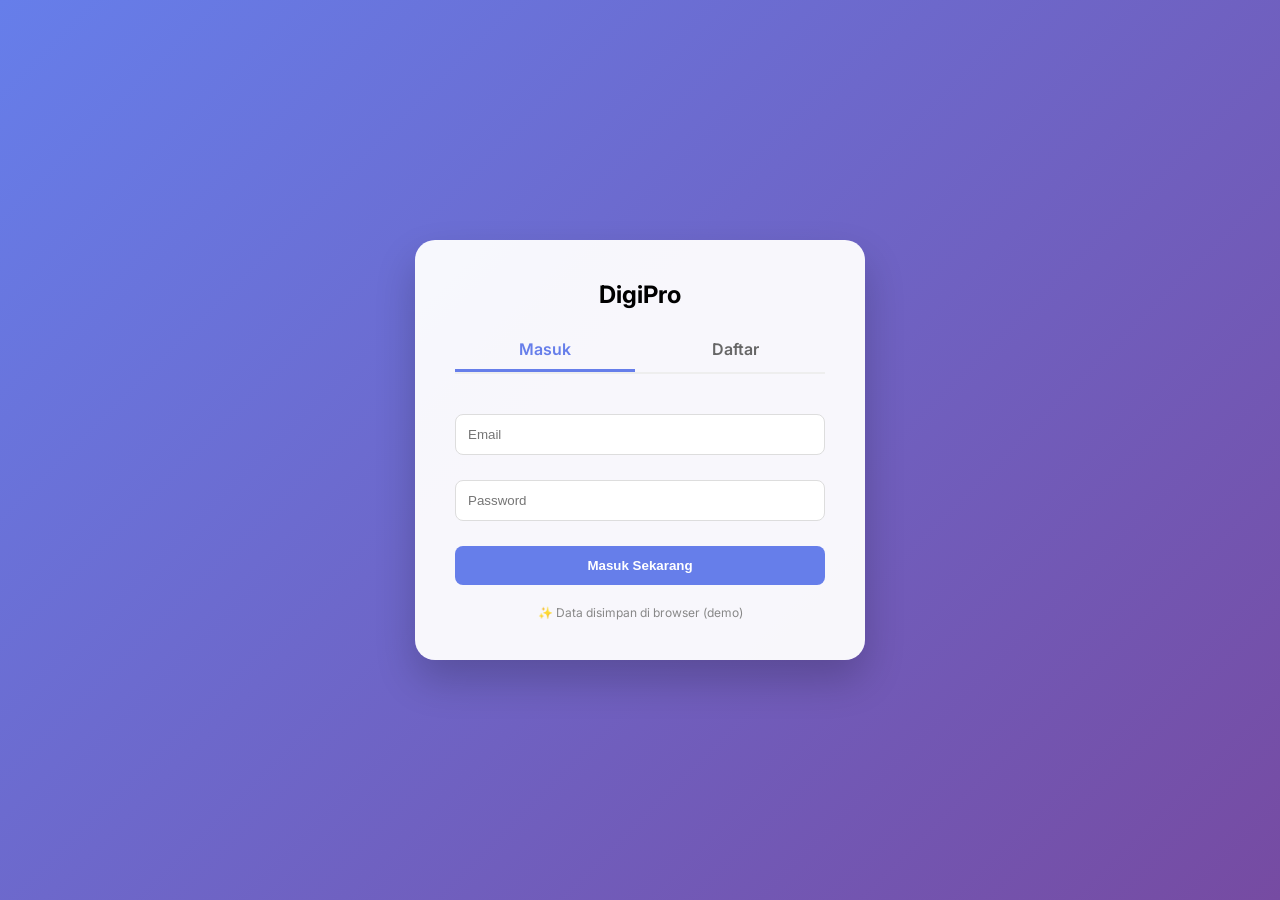
<file: index.html>
<!DOCTYPE html>
<html lang="id">
<head>
    <meta charset="UTF-8">
    <meta name="viewport" content="width=device-width, initial-scale=1.0">
    <title>DigiPro | Login & Registrasi</title>
    <link href="https://fonts.googleapis.com/css2?family=Inter:wght@400;500;600;700&display=swap" rel="stylesheet">
    <link rel="stylesheet" href="https://cdnjs.cloudflare.com/ajax/libs/font-awesome/6.4.0/css/all.min.css">
    <link rel="stylesheet" href="css/dashboard.css"> <!-- pakai CSS lo sendiri kalau mau -->
    <style>
        /* CSS dari gue (bisa ditimpa atau dihapus kalau pakai dashboard.css) */
        * { margin:0; padding:0; box-sizing:border-box; }
        body {
            font-family: 'Inter', sans-serif;
            background: linear-gradient(135deg, #667eea 0%, #764ba2 100%);
            min-height: 100vh;
            display: flex;
            align-items: center;
            justify-content: center;
            padding: 20px;
        }
        .card {
            background: rgba(255,255,255,0.95);
            border-radius: 20px;
            width: 100%;
            max-width: 450px;
            padding: 40px;
            box-shadow: 0 20px 40px rgba(0,0,0,0.2);
        }
        .tabs {
            display: flex;
            gap: 10px;
            margin-bottom: 30px;
            border-bottom: 2px solid #eee;
        }
        .tab {
            flex:1;
            text-align: center;
            padding: 10px;
            cursor: pointer;
            font-weight: 600;
            color: #666;
        }
        .tab.active {
            color: #667eea;
            border-bottom: 3px solid #667eea;
        }
        .form { display: none; }
        .form.active { display: block; }
        input {
            width: 100%;
            padding: 12px;
            margin: 10px 0;
            border: 1px solid #ddd;
            border-radius: 8px;
        }
        button {
            width: 100%;
            padding: 12px;
            background: #667eea;
            color: white;
            border: none;
            border-radius: 8px;
            font-weight: 600;
            cursor: pointer;
            margin-top: 10px;
        }
        button:hover { background: #5a67d8; transform:translateY(-2px); }
        .error { color: #e53e3e; font-size:12px; margin:5px 0; }
        .success { font-size:14px; text-align:center; margin-top:15px; }
        .info { text-align:center; margin-top:20px; font-size:12px; color:#888; }
        @media (max-width:480px){ .card{padding:25px;} }
    </style>
</head>
<body>
<div class="card">
    <h2 style="text-align:center; margin-bottom:20px;">DigiPro</h2>
    <div class="tabs">
        <div class="tab active" data-tab="login">Masuk</div>
        <div class="tab" data-tab="register">Daftar</div>
    </div>

    <div id="loginForm" class="form active">
        <input type="email" id="loginEmail" placeholder="Email">
        <div class="error" id="loginEmailError"></div>
        <input type="password" id="loginPassword" placeholder="Password">
        <div class="error" id="loginPasswordError"></div>
        <button id="loginBtn">Masuk Sekarang</button>
        <div id="loginMessage" class="success"></div>
    </div>

    <div id="registerForm" class="form">
        <input type="email" id="regEmail" placeholder="Email">
        <div class="error" id="regEmailError"></div>
        <input type="password" id="regPassword" placeholder="Password (min. 6)">
        <div class="error" id="regPasswordError"></div>
        <input type="password" id="regConfirm" placeholder="Konfirmasi Password">
        <div class="error" id="regConfirmError"></div>
        <button id="registerBtn">Simpan Akun</button>
        <div id="registerMessage" class="success"></div>
    </div>
    <div class="info">✨ Data disimpan di browser (demo)</div>
</div>

<script>
    const tabs = document.querySelectorAll('.tab');
    const loginFormDiv = document.getElementById('loginForm');
    const registerFormDiv = document.getElementById('registerForm');
    tabs.forEach(tab => {
        tab.addEventListener('click', () => {
            tabs.forEach(t => t.classList.remove('active'));
            tab.classList.add('active');
            if (tab.dataset.tab === 'login') {
                loginFormDiv.classList.add('active');
                registerFormDiv.classList.remove('active');
            } else {
                loginFormDiv.classList.remove('active');
                registerFormDiv.classList.add('active');
            }
        });
    });

    function getUsers() { return JSON.parse(localStorage.getItem('users')) || []; }
    function saveUsers(users) { localStorage.setItem('users', JSON.stringify(users)); }

    // REGISTER
    document.getElementById('registerBtn').addEventListener('click', () => {
        let valid = true;
        const email = document.getElementById('regEmail').value.trim();
        const pass = document.getElementById('regPassword').value;
        const confirm = document.getElementById('regConfirm').value;

        document.getElementById('regEmailError').innerText = '';
        document.getElementById('regPasswordError').innerText = '';
        document.getElementById('regConfirmError').innerText = '';
        document.getElementById('registerMessage').innerText = '';

        if (!email.includes('@')) {
            document.getElementById('regEmailError').innerText = 'Email harus mengandung @';
            valid = false;
        }
        if (pass.length < 6) {
            document.getElementById('regPasswordError').innerText = 'Password minimal 6 karakter';
            valid = false;
        }
        if (pass !== confirm) {
            document.getElementById('regConfirmError').innerText = 'Password tidak cocok';
            valid = false;
        }
        if (!valid) return;

        const users = getUsers();
        if (users.find(u => u.email === email)) {
            document.getElementById('registerMessage').innerText = 'Email sudah terdaftar!';
            document.getElementById('registerMessage').style.color = '#e53e3e';
            return;
        }
        users.push({ email, password: pass });
        saveUsers(users);
        document.getElementById('registerMessage').innerText = '✅ Registrasi berhasil! Silakan login.';
        document.getElementById('registerMessage').style.color = '#38a169';
        document.getElementById('regEmail').value = '';
        document.getElementById('regPassword').value = '';
        document.getElementById('regConfirm').value = '';
        setTimeout(() => {
            document.querySelector('.tab[data-tab="login"]').click();
        }, 1000);
    });

    // LOGIN
    document.getElementById('loginBtn').addEventListener('click', () => {
        const email = document.getElementById('loginEmail').value.trim();
        const pass = document.getElementById('loginPassword').value;
        document.getElementById('loginEmailError').innerText = '';
        document.getElementById('loginPasswordError').innerText = '';
        document.getElementById('loginMessage').innerText = '';

        if (!email.includes('@')) {
            document.getElementById('loginEmailError').innerText = 'Email harus mengandung @';
            return;
        }
        if (pass.length < 6) {
            document.getElementById('loginPasswordError').innerText = 'Password minimal 6 karakter';
            return;
        }
        const users = getUsers();
        const user = users.find(u => u.email === email && u.password === pass);
        if (user) {
            localStorage.setItem('loggedInUser', email);
            document.getElementById('loginMessage').innerText = '✅ Login berhasil! Mengarahkan ke dashboard...';
            document.getElementById('loginMessage').style.color = '#38a169';
            setTimeout(() => {
                window.location.href = 'dashboard.html';
            }, 1000);
        } else {
            document.getElementById('loginMessage').innerText = 'Email atau password salah.';
            document.getElementById('loginMessage').style.color = '#e53e3e';
        }
    });
</script>
</body>
</html>
</file>
<file: css/dashboard.css>
:root {
    --main-bg-color: #0984e3;
    --main-text-color: #0984e3;
    --sidebar-width: 250px;
}

/* --- Layout & Sidebar Logic --- */
#wrapper { overflow-x: hidden; background-color: #f4f7f6; display: flex; }
#sidebar-wrapper {
    min-height: 100vh;
    width: var(--sidebar-width);
    margin-left: calc(var(--sidebar-width) * -1);
    transition: margin 0.25s ease-out;
    background-color: #212529;
    z-index: 1000;
}
#page-content-wrapper { min-width: 100vw; transition: all 0.25s; }
#wrapper.toggled #sidebar-wrapper { margin-left: 0; }

@media (min-width: 768px) {
    #sidebar-wrapper { margin-left: 0; }
    #page-content-wrapper { min-width: 0; width: 100%; }
    #wrapper.toggled #sidebar-wrapper { margin-left: calc(var(--sidebar-width) * -1); }
}

/* --- Menu & List Style --- */
.primary-text { color: var(--main-text-color); }
.list-group-item { border: none; padding: 20px 30px; background: transparent; color: #fff; }
.list-group-item.active {
    background-color: rgba(9, 132, 227, 0.1) !important;
    color: var(--main-text-color) !important;
    font-weight: bold;
    border-left: 5px solid var(--main-text-color);
}

/* --- Fitur Stok Menipis (Tetep Ada!) --- */
.table-warning-custom { background-color: #fff5f5 !important; }
.badge-low-stock {
    background-color: #dc3545; color: white; font-size: 0.7rem; padding: 3px 8px;
    border-radius: 50px; font-weight: bold; display: inline-block; margin-left: 5px;
    animation: pulse-red 2s infinite;
}
@keyframes pulse-red {
    0% { transform: scale(1); box-shadow: 0 0 0 0 rgba(220, 53, 69, 0.4); }
    70% { transform: scale(1.05); box-shadow: 0 0 0 10px rgba(220, 53, 69, 0); }
    100% { transform: scale(1); box-shadow: 0 0 0 0 rgba(220, 53, 69, 0); }
}

/* --- Fitur Edit Kolom (Tetep Ada!) --- */
td[onclick] { cursor: pointer; position: relative; transition: 0.2s; }
td[onclick]:hover { background-color: rgba(13, 110, 253, 0.05); color: #0d6efd; }
td[onclick]::after {
    content: '\f304'; font-family: 'Font Awesome 6 Free'; font-weight: 900;
    font-size: 0.6rem; position: absolute; top: 5px; right: 5px; opacity: 0; transition: 0.3s;
}
td[onclick]:hover::after { opacity: 0.5; }

/* --- Utility --- */
.rounded-4 { border-radius: 1rem !important; }
.shadow-sm { box-shadow: 0 .125rem .25rem rgba(0,0,0,.075)!important; }
</file>
